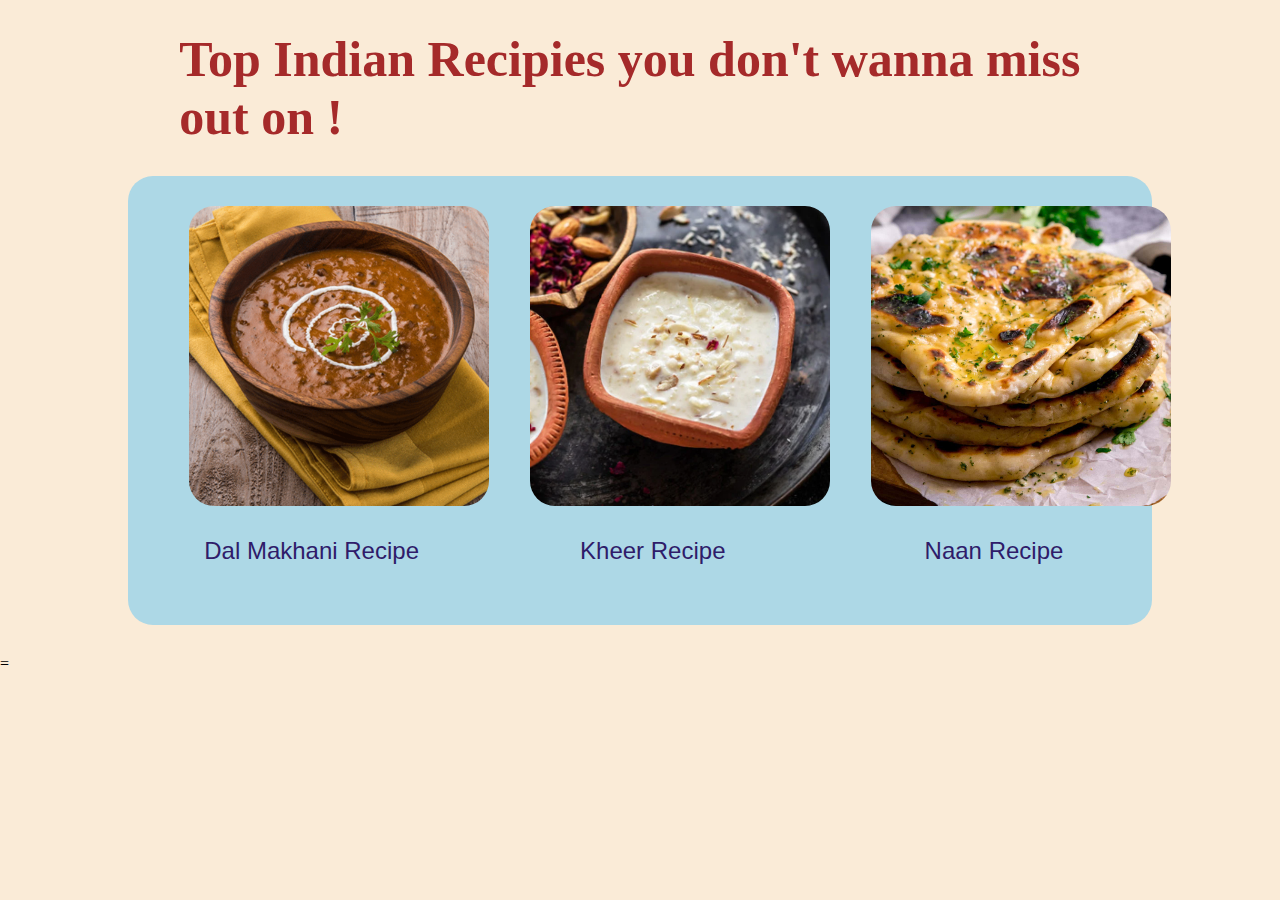
<file: index.html>
<!DOCTYPE html>
<html lang="en">
<head>
    <meta charset="UTF-8">
    <meta name="viewport" content="width=device-width, initial-scale=1.0">
    <title>Top Indian Recipies</title>
    <link rel="stylesheet" href="style.css">
</head>
<body>

    <h1 class="title"> Top Indian Recipies you don't wanna miss out on ! </h1>
    <div class="container">
        <div class="recipe_card" id="dal_makhani">
            <a href="recipies/dal_makhani.html"><img src="images\index\index_dal_makhani.gif"></a>
            <a href="recipies/dal_makhani.html">Dal Makhani Recipe</a>
        </div>
    
        <div class="recipe_card">
            <a href="recipies/kheer.html"><img src="images\index\index_kheer.webp"> </a>
            <a href="recipies/kheer.html">Kheer Recipe</a>
        </div>
    
        <div class="recipe_card">
            <a href="recipies/naan.html"> <img src="images\index\index_naan.jpg"> </a>
            <a href="recipies/naan.html">Naan Recipe</a>
        </div>
    </div>

=
        
    </body>
</html>
</file>
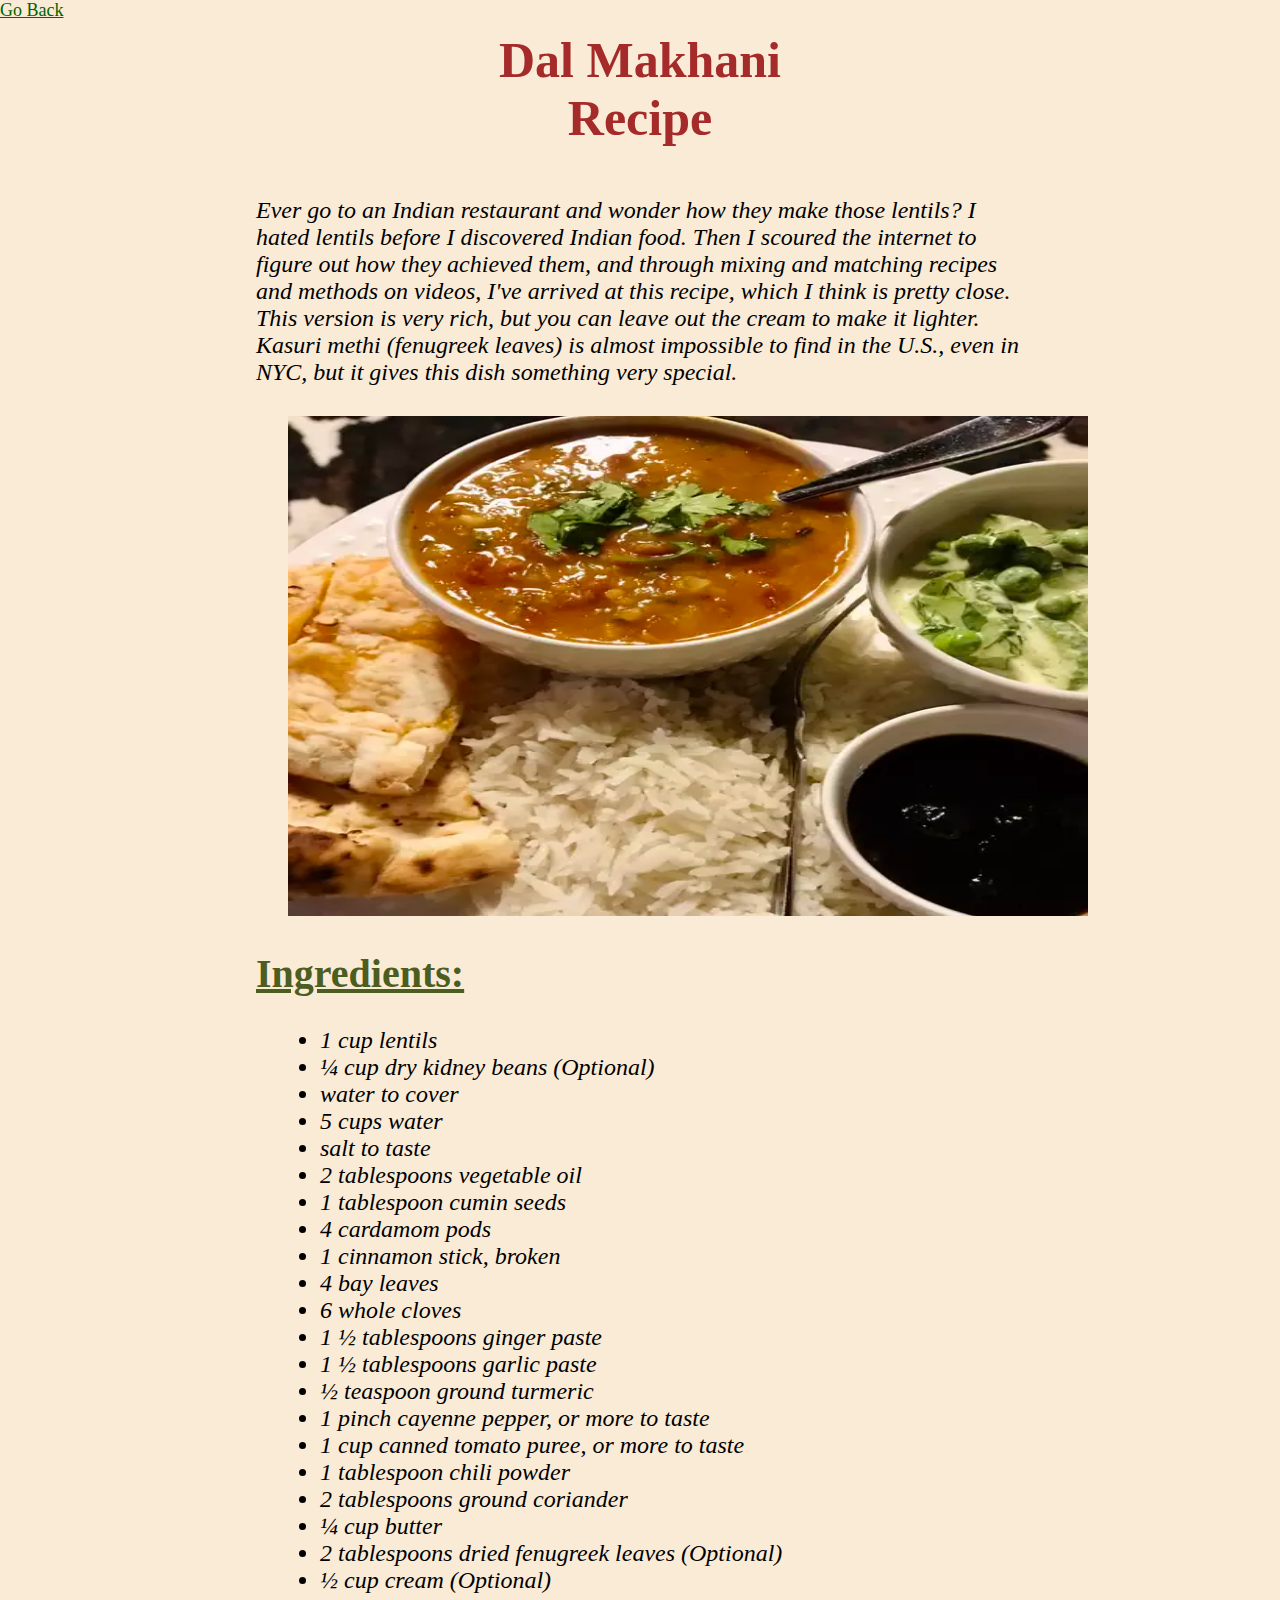
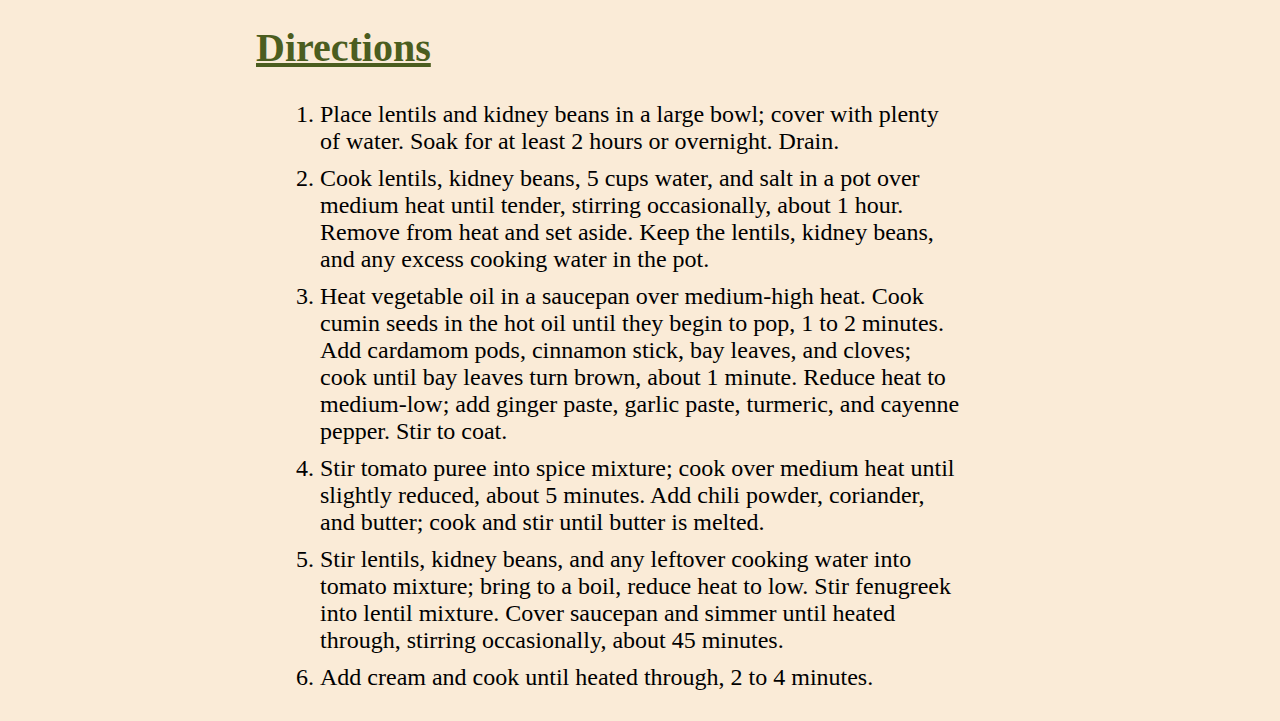
<file: recipies/dal_makhani.html>
<!DOCTYPE html>
<html lang="en">
<head>
    <meta charset="UTF-8">
    <meta name="viewport" content="width=device-width, initial-scale=1.0">
    <title>Dal Makhani Recipe</title>
    <link rel="stylesheet" href="recipestyle.css">
</head>
<body>
    <a class="go_back" href="../index.html"> Go Back </a>
    <h1 class="recipe_title" > Dal Makhani Recipe</h1>
    <p class="intro" > Ever go to an Indian restaurant and wonder how they make those lentils? I hated lentils before I discovered Indian food. Then I scoured the internet to figure out how they achieved them, and through mixing and matching recipes and methods on videos, I've arrived at this recipe, which I think is pretty close. This version is very rich, but you can leave out the cream to make it lighter. Kasuri methi (fenugreek leaves) is almost impossible to find in the U.S., even in NYC, but it gives this dish something very special.</p>
     
    <div class="image_container">
    <img class="title_image" src = "../images/recipes/dal_makhani_recipies.webp" alt="Dal Makhani served with rice on a plate">
    </div>

    <h3 class="ingredients_title">Ingredients:</h3>
    <ul class="ingredients_list">
        <li>1 cup lentils</li>
        <li>¼ cup dry kidney beans (Optional)</li>
        <li>water to cover</li>
        <li>5 cups water</li>
        <li>salt to taste</li>
        <li>2 tablespoons vegetable oil</li>
        <li>1 tablespoon cumin seeds</li>
        <li>4 cardamom pods</li>
        <li>1 cinnamon stick, broken</li>
        <li>4 bay leaves</li>
        <li>6 whole cloves</li>
        <li>1 ½ tablespoons ginger paste</li>
        <li>1 ½ tablespoons garlic paste</li>
        <li>½ teaspoon ground turmeric</li>
        <li>1 pinch cayenne pepper, or more to taste</li>
        <li>1 cup canned tomato puree, or more to taste</li>
        <li>1 tablespoon chili powder</li>
        <li>2 tablespoons ground coriander</li>
        <li>¼ cup butter</li>
        <li>2 tablespoons dried fenugreek leaves (Optional)</li>
        <li>½ cup cream (Optional)</li>
      
</ul>


<h3 class="directions_title">Directions</h3>
<ol class="directions_list">
    <li>Place lentils and kidney beans in a large bowl; cover with plenty of water. Soak for at least 2 hours or overnight. Drain.</li>
    <li>Cook lentils, kidney beans, 5 cups water, and salt in a pot over medium heat until tender, stirring occasionally, about 1 hour. Remove from heat and set aside. Keep the lentils, kidney beans, and any excess cooking water in the pot.</li>
    <li>Heat vegetable oil in a saucepan over medium-high heat. Cook cumin seeds in the hot oil until they begin to pop, 1 to 2 minutes. Add cardamom pods, cinnamon stick, bay leaves, and cloves; cook until bay leaves turn brown, about 1 minute. Reduce heat to medium-low; add ginger paste, garlic paste, turmeric, and cayenne pepper. Stir to coat.</li>
    <li>Stir tomato puree into spice mixture; cook over medium heat until slightly reduced, about 5 minutes. Add chili powder, coriander, and butter; cook and stir until butter is melted.</li>
    <li>Stir lentils, kidney beans, and any leftover cooking water into tomato mixture; bring to a boil, reduce heat to low. Stir fenugreek into lentil mixture. Cover saucepan and simmer until heated through, stirring occasionally, about 45 minutes.</li>
    <li>Add cream and cook until heated through, 2 to 4 minutes.</li>
  </ol>
  
<p> </p>
</body>
</html>
</file>
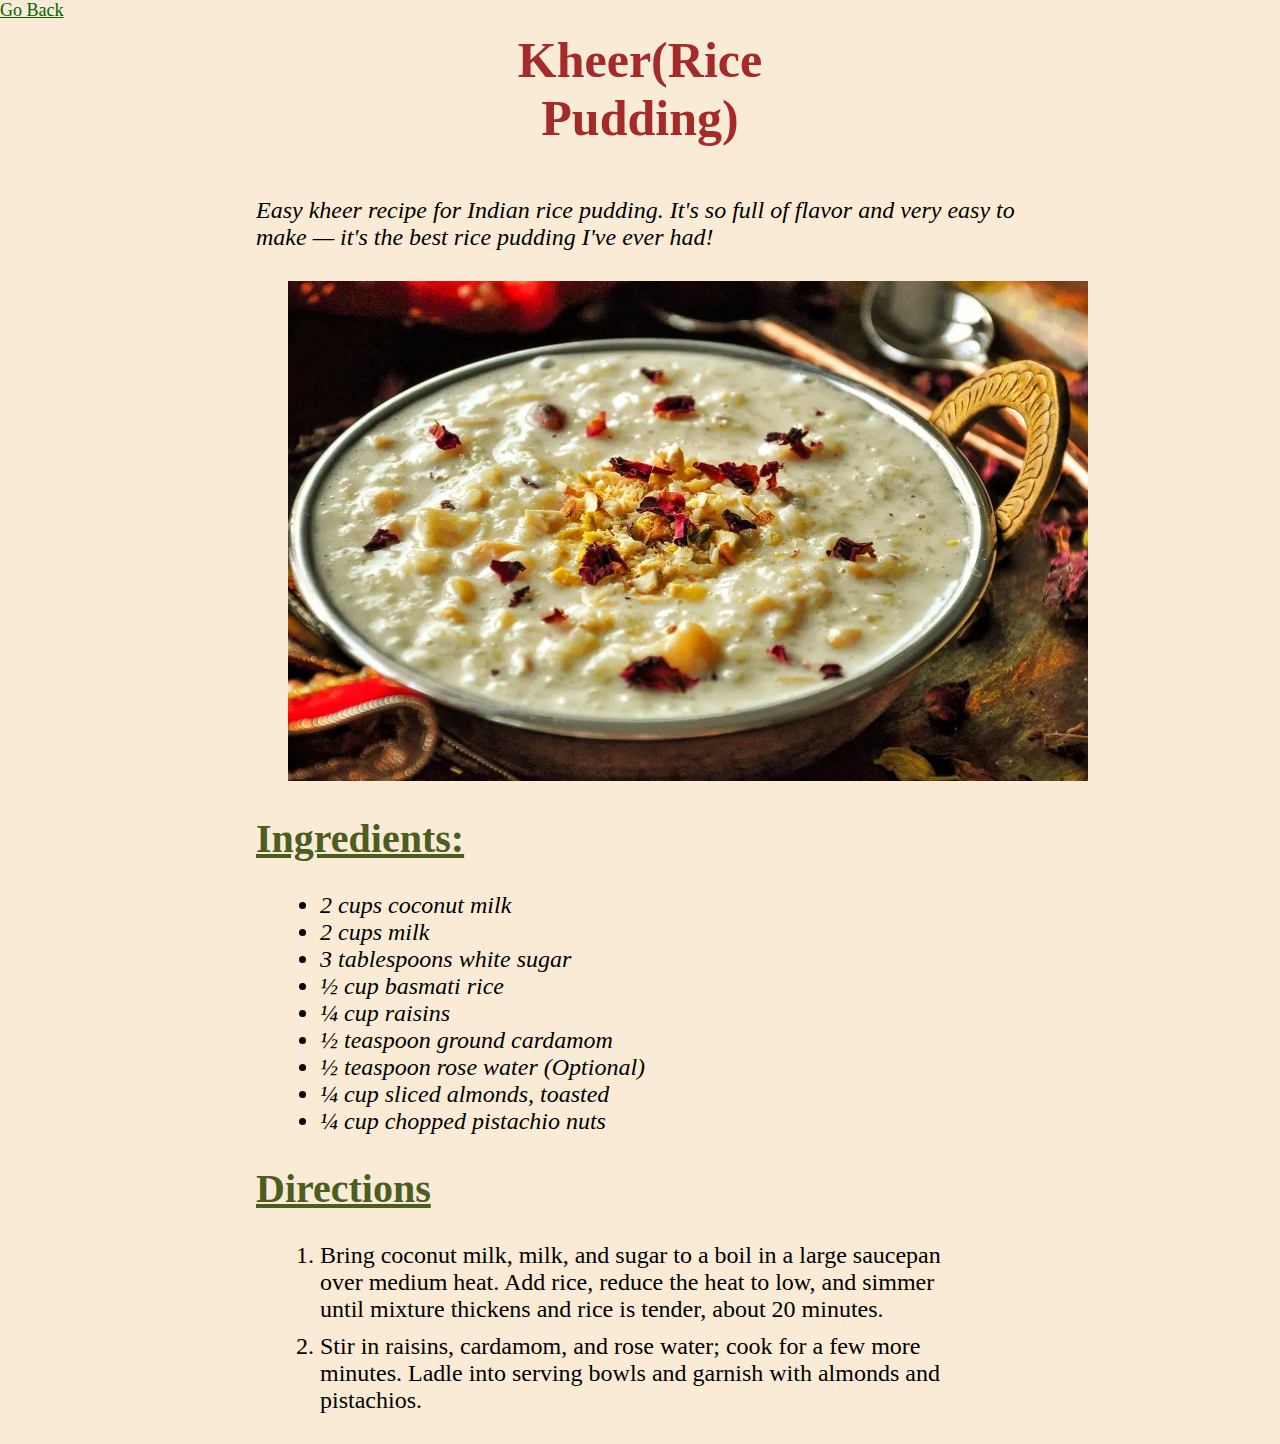
<file: recipies/kheer.html>
<!DOCTYPE html>
<html lang="en">
<head>
    <meta charset="UTF-8">
    <meta name="viewport" content="width=device-width, initial-scale=1.0">
    <title>Kheer Recipe</title>
    <link rel="stylesheet" href="recipestyle.css">
</head>
<body>
      <a class="go_back" href="../index.html"> Go Back </a>
      <h1 class="recipe_title"> Kheer(Rice Pudding)</h1>
    <p class="intro">Easy kheer recipe for Indian rice pudding. It's so full of flavor and very easy to make — it's the best rice pudding I've ever had!</p>

    <div class="image_container">
    <img class="title_image" src="../images/recipes/kheer_recipies.webp" alt="Freshly prepared Kheer decorated and placed on table.">
    </div>


    <h3 class="ingredients_title">Ingredients:</h3>
    <ul class="ingredients_list">
            <li>2 cups coconut milk</li>
            <li>2 cups milk</li>
            <li>3 tablespoons white sugar</li>
            <li>½ cup basmati rice</li>
            <li>¼ cup raisins</li>
            <li>½ teaspoon ground cardamom</li>
            <li>½ teaspoon rose water (Optional)</li>
            <li>¼ cup sliced almonds, toasted</li>
            <li>¼ cup chopped pistachio nuts</li>
          
      </ul>
      
<h3 class="directions_title" >Directions</h3>
      <ol class="directions_list">
        <li>Bring coconut milk, milk, and sugar to a boil in a large saucepan over medium heat. Add rice, reduce the heat to low, and simmer until mixture thickens and rice is tender, about 20 minutes.</li>
        <li>Stir in raisins, cardamom, and rose water; cook for a few more minutes. Ladle into serving bowls and garnish with almonds and pistachios.</li>
      </ol>
</body>
</html>
</file>
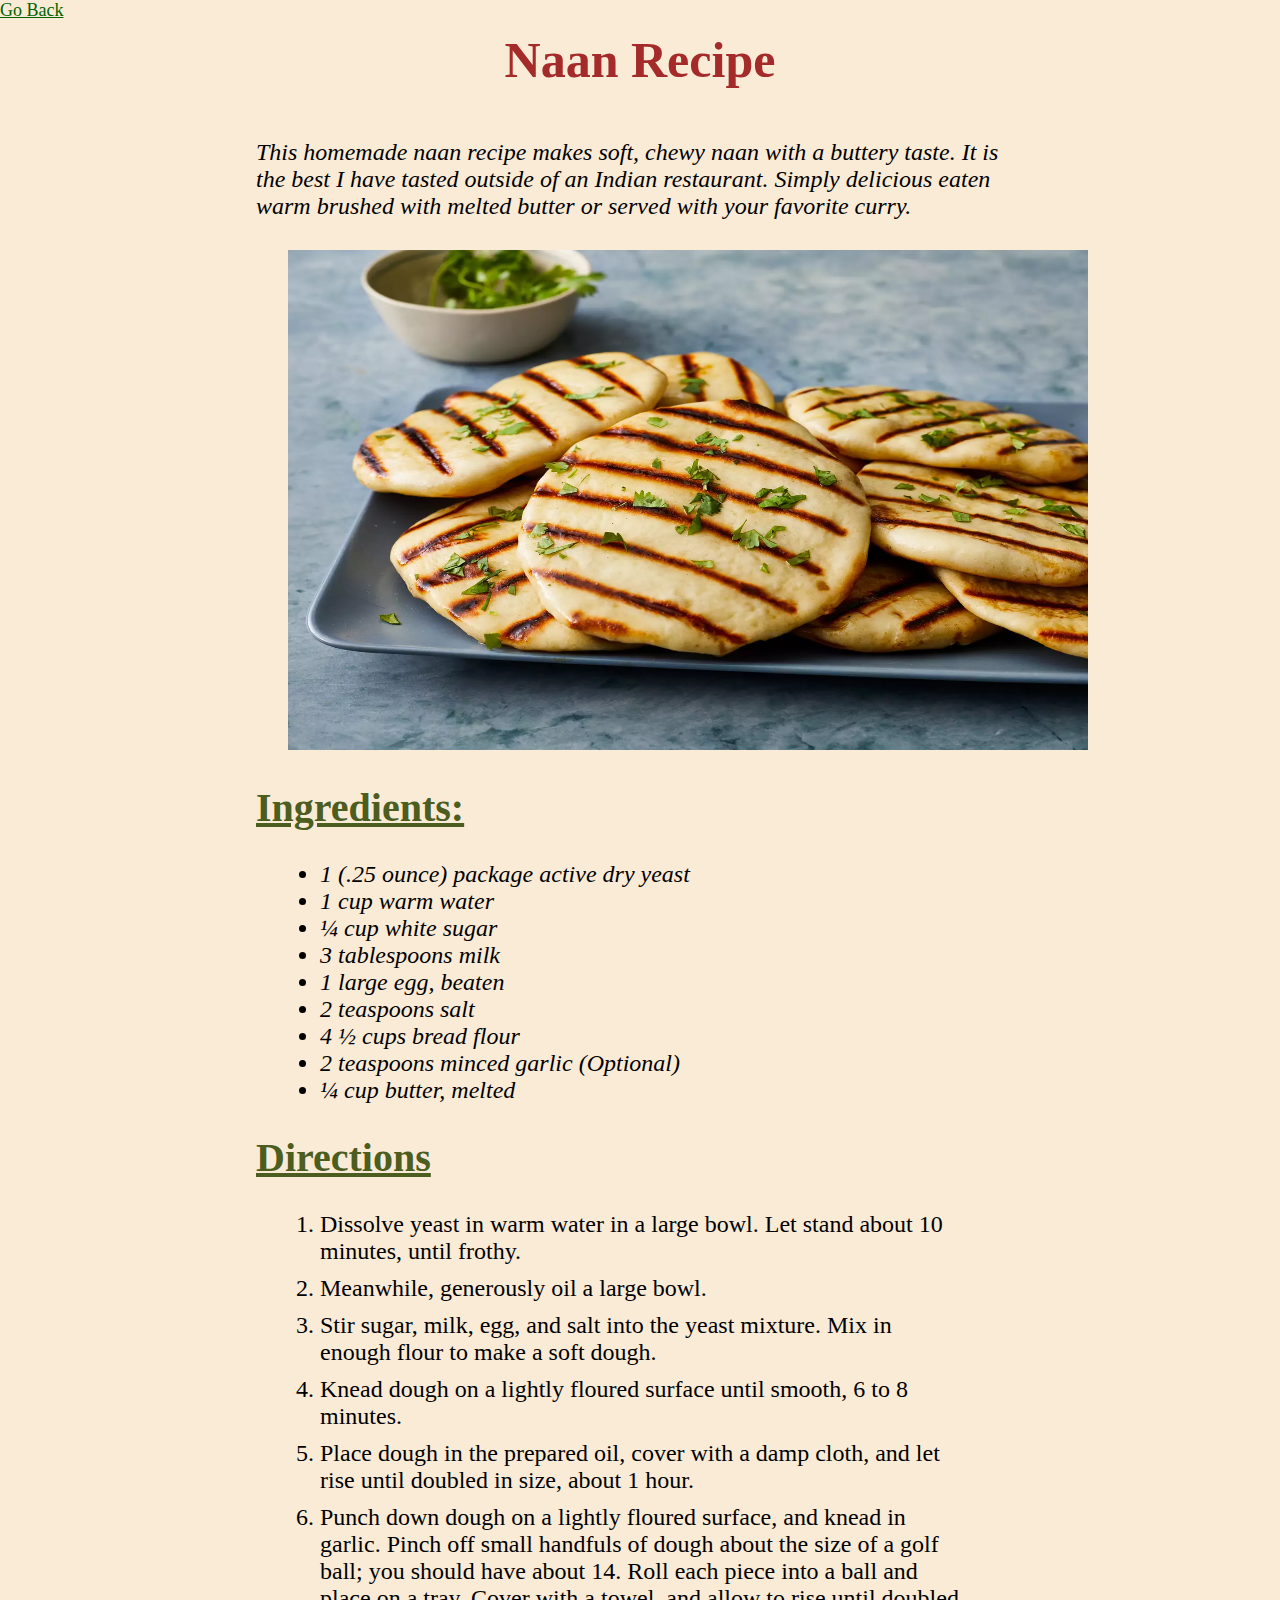
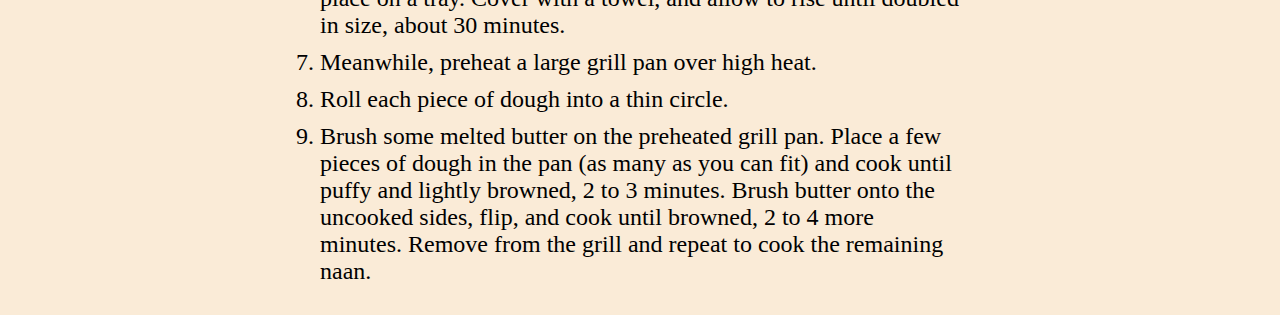
<file: recipies/naan.html>
<!DOCTYPE html>
<html lang="en">
<head>
    <meta charset="UTF-8">
    <meta name="viewport" content="width=device-width, initial-scale=1.0">
    <title>Naan Recipe</title>
    <link rel="stylesheet" href="recipestyle.css">
</head>
<body>
    <a class="go_back" href="../index.html"> Go Back </a>
<h1 class="recipe_title"> Naan Recipe</h1>
     
    <p class="intro">This homemade naan recipe makes soft, chewy naan with a buttery taste. It is the best I have tasted outside of an Indian restaurant. Simply delicious eaten warm brushed with melted butter or served with your favorite curry.</p>
    <div class="image_container">
    <img class="title_image" src="../images/recipes/naan_recipies.webp" alt="Freshly prepared naan decorated and placed on table.">  
    </div>


    
    <h3 class="ingredients_title">Ingredients:</h3>
    <ul class="ingredients_list">
        <li>1 (.25 ounce) package active dry yeast</li>
        <li>1 cup warm water</li>
        <li>¼ cup white sugar</li>
        <li>3 tablespoons milk</li>
        <li>1 large egg, beaten</li>
        <li>2 teaspoons salt</li>
        <li>4 ½ cups bread flour</li>
        <li>2 teaspoons minced garlic (Optional)</li>
        <li>¼ cup butter, melted</li>
      </ul>
      
<h3 class="directions_title">Directions</h3>
    <ol class="directions_list">
        <li>Dissolve yeast in warm water in a large bowl. Let stand about 10 minutes, until frothy.</li>
        <li>Meanwhile, generously oil a large bowl.</li>
        <li>Stir sugar, milk, egg, and salt into the yeast mixture. Mix in enough flour to make a soft dough.</li>
        <li>Knead dough on a lightly floured surface until smooth, 6 to 8 minutes.</li>
        <li>Place dough in the prepared oil, cover with a damp cloth, and let rise until doubled in size, about 1 hour.</li>
        <li>Punch down dough on a lightly floured surface, and knead in garlic. Pinch off small handfuls of dough about the size of a golf ball; you should have about 14. Roll each piece into a ball and place on a tray. Cover with a towel, and allow to rise until doubled in size, about 30 minutes.</li>
        <li>Meanwhile, preheat a large grill pan over high heat.</li>
        <li>Roll each piece of dough into a thin circle.</li>
        <li>Brush some melted butter on the preheated grill pan. Place a few pieces of dough in the pan (as many as you can fit) and cook until puffy and lightly browned, 2 to 3 minutes. Brush butter onto the uncooked sides, flip, and cook until browned, 2 to 4 more minutes. Remove from the grill and repeat to cook the remaining naan.</li>
    </ol>
  
</body>
</html>
</file>
<file: style.css>
*{
    padding: 0px;
    margin: 0px;
    text-decoration: none;
}

body{
    background-color: antiquewhite;
}


.title{
    color: brown;
    font-size: 50px;

    width: 72%;
    margin: 30px auto;
}


.container{
    background-color: lightblue;
    height: 60%;
    width: 80%;
    margin: 30px auto;
    border:2px;
    border-color:brown;
    border-radius: 25px;

}

.recipe_card{
    display: inline-block;
    height: auto;
    width: 30%;
    margin: 20px 0px 30px 30px;

}

.recipe_card img{
    display: block;
    width: 300px;
    border-radius: 25px;
    margin: 10px auto;
    
}

.recipe_card a{
    display: block;
    text-align: center;
    font-family: Verdana, Geneva, Tahoma, sans-serif;
    font-size: 24px;
    margin: 10%;
    margin-top: 5px;
    color: rgb(47, 28, 106)
}


/* h1 {text-align: center;
    font-size: 50px;
}

img {

  }
  

body {
    background-color: antiquewhite;
}   

h1 {
    color: brown;
}


.container{
    background-color:black;
}

.recipe_card{
    border-radius: 25px;
} */
</file>
<file: recipies/recipestyle.css>
*{
    margin: 0px;
    padding: 0px;
}



body {
    background-color: antiquewhite;
}

.go_back{
    display: block;
    color: darkgreen;
    font-size: 18px;
    margin-top: 20px auto 10% auto
}

.recipe_title{
    font-family:'Times New Roman', Times, serif;
    width: 30%;
    color: brown;
    font-size: 50px;
    margin: 10px auto 50px;
    text-align: center;
}

.intro{
    font-size: 24px;
    font-style: italic;
    color: black;
    width: 60%;
    margin: 30px auto;
}

.image_container{
    width: 55%;
    margin: 20px auto;
}

.title_image{
    height: 500px;
    width: 800px;
}


.ingredients_title{
    color: #4b5d1f;
    font-size: 40px;
    font-family:'Times New Roman', Times, serif;
    text-align: left;
    width: 60%;
    margin: 30px auto;
    text-decoration: underline;

}

.ingredients_list{
    color: black;
    font-size: 24px;
    text-align: left;
    width: 50%;
    margin: 30px auto;
    font-style: italic;
}

.directions_title{
    color: #4b5d1f;
    font-size: 40px;
    font-family:'Times New Roman', Times, serif;
    text-align: left;
    width: 60%;
    margin: 30px auto;
    text-decoration: underline;

}

.directions_list{
    color: black;
    font-size: 24px;
    text-align: left;
    width: 50%;
    margin: 30px auto;

}

.directions_list li{
    margin: 10px auto;
    font-family: Cambria, Cochin, Georgia, Times, 'Times New Roman', serif;
}
</file>
